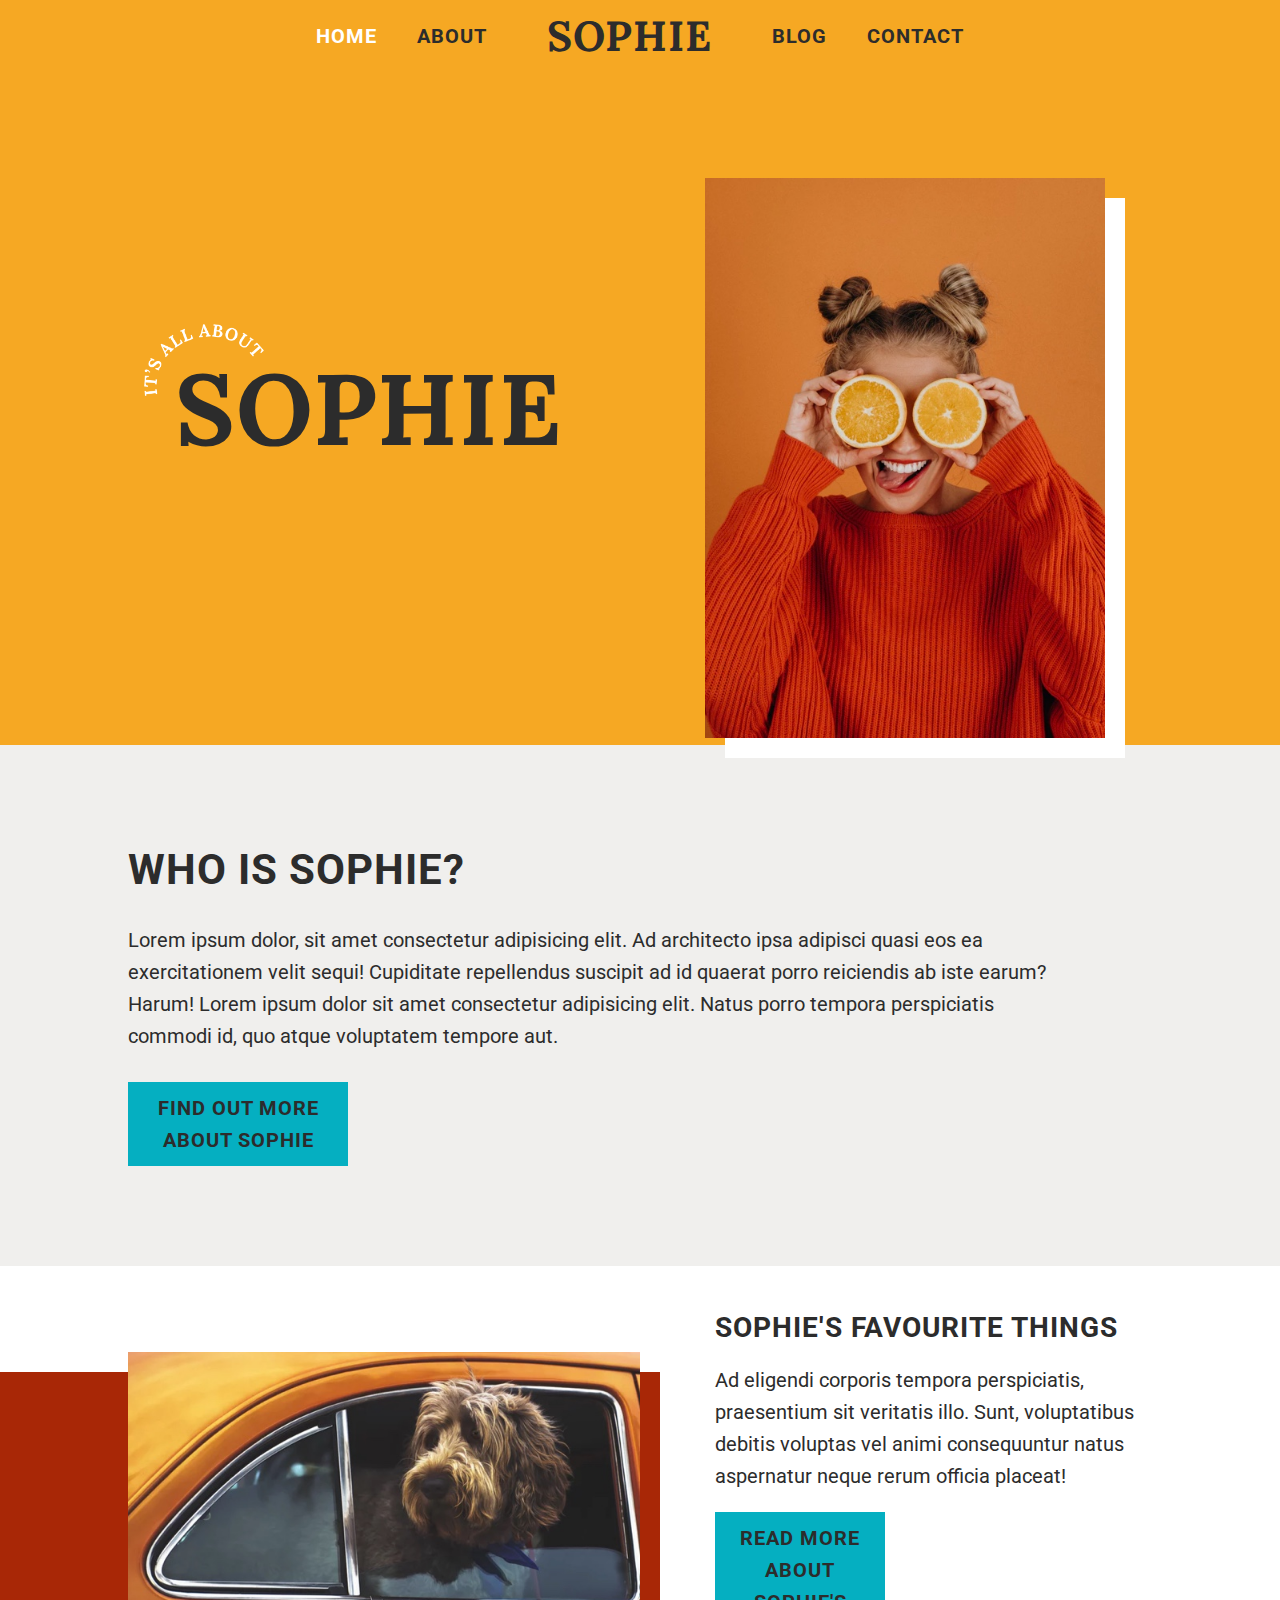
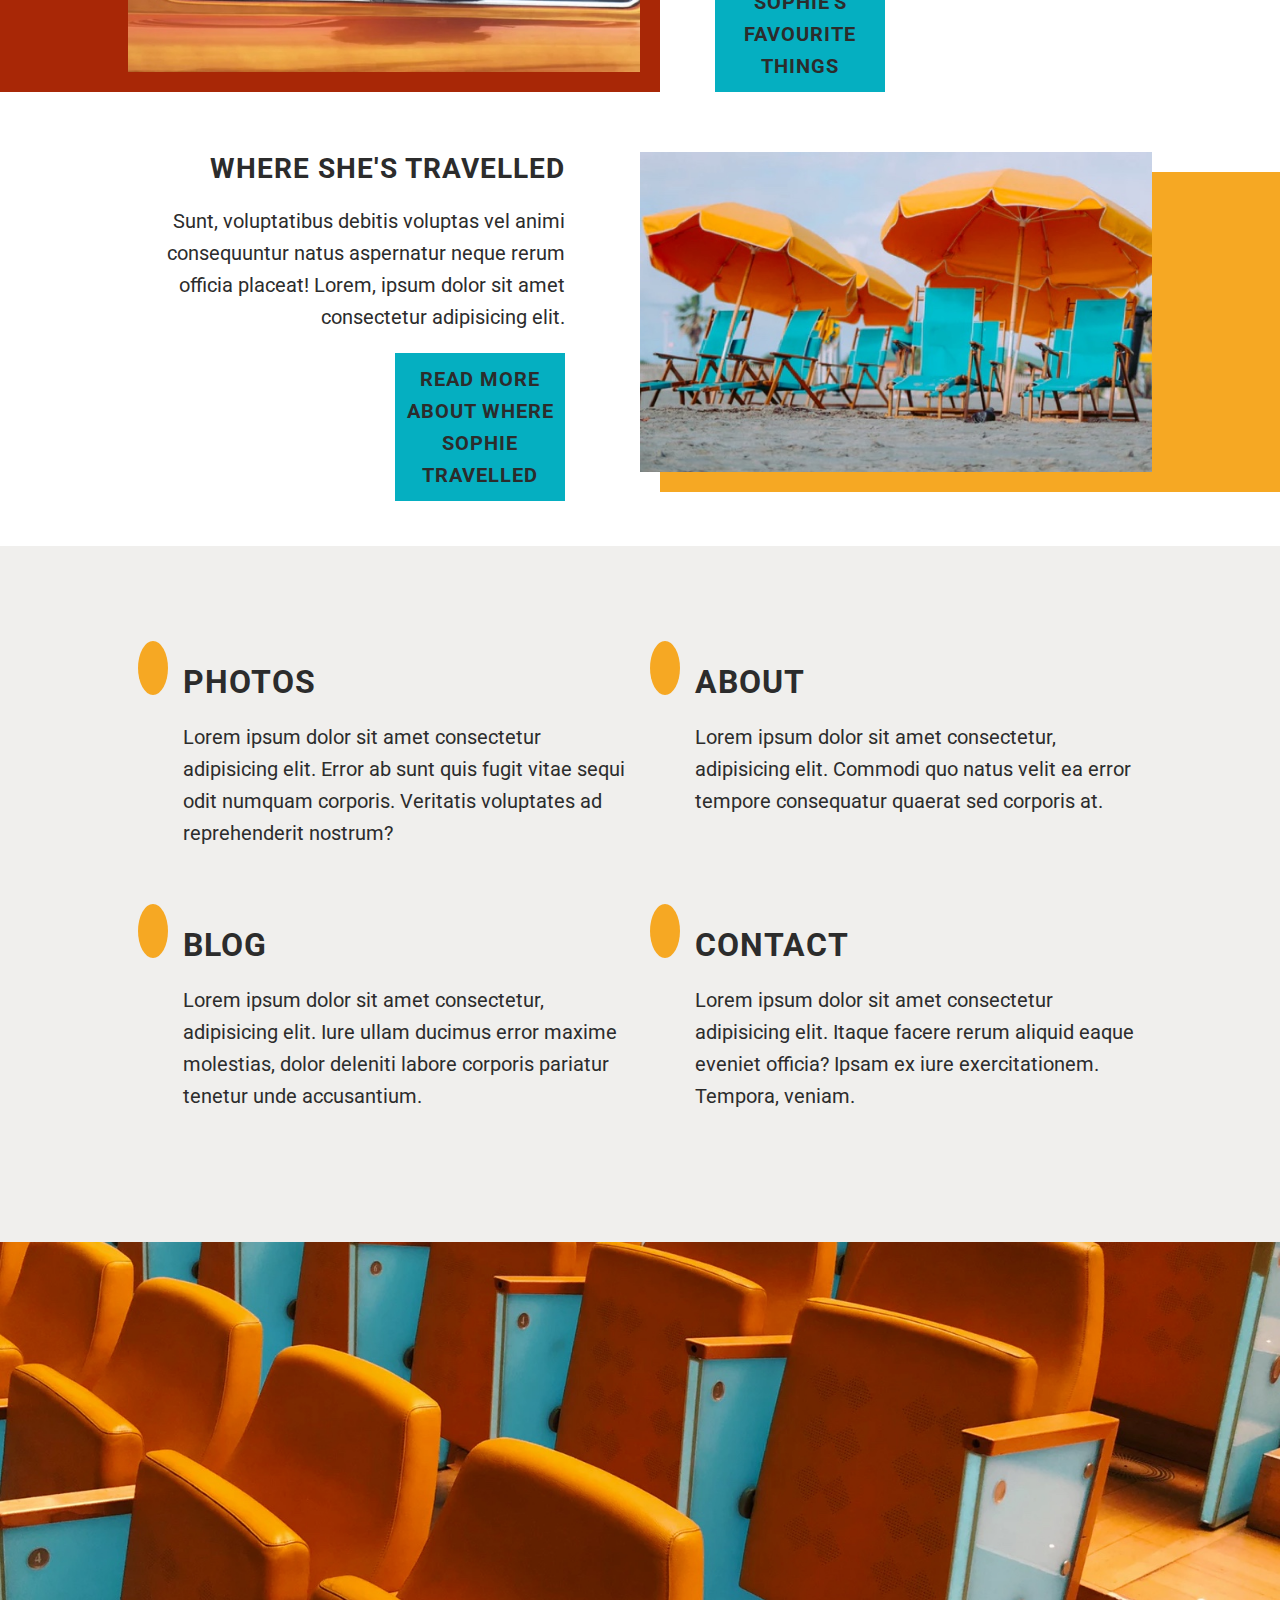
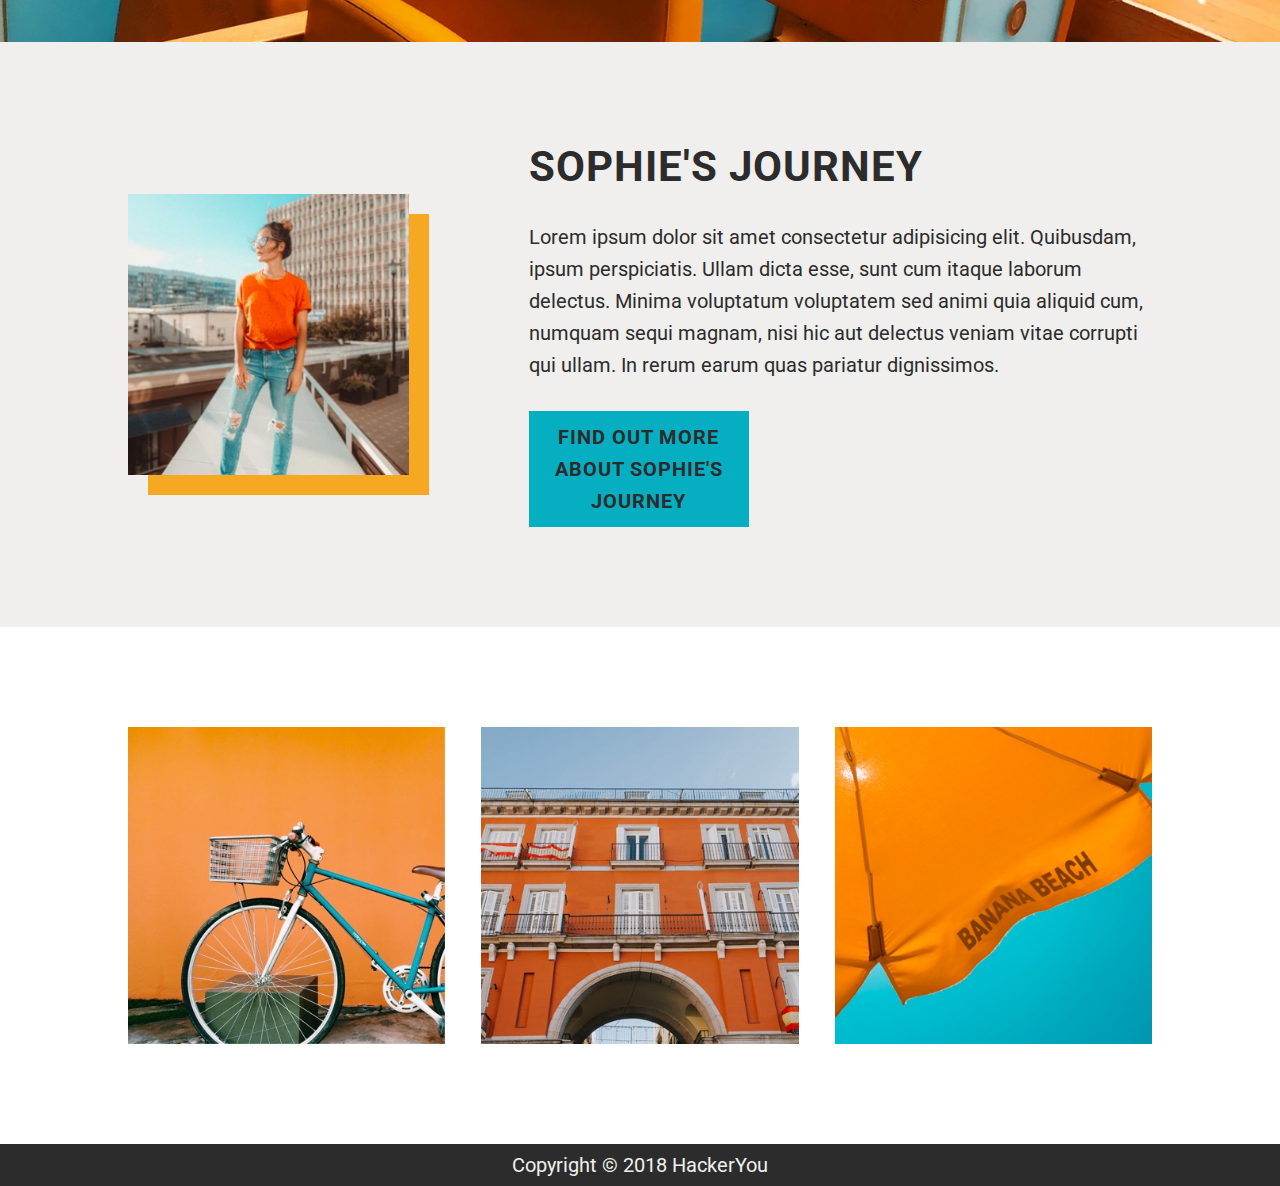
<file: index.html>
<!DOCTYPE html>
<html lang="en">
<head>
    <meta charset="UTF-8">
    <title>It's All About Sophie - Home</title>
    <meta name="viewport" content="width=device-width, initial-scale=1">
    <meta http-equiv="X-UA-Compatible" content="ie=edge">
    <meta name="keywords" content="Sophie, blog, travel, photography">
    <meta name="description" content="It's all about Sophie">
    <meta property="og:title" content="It's All About Sophie - Home">
    <meta property="og:type" content="website">
    <meta property="og:url" content="http://www.sophie.com">
    <meta property="og:image" content="http://www.sophie.com/miniature.jpg">
    <meta property="og:site_name" content="It's All About Sophie">
    <meta property="og:description" content="It's All About Sophie - Home">
    <meta name="twitter:card" content="summary">
    <meta name="twitter:url" content="http://www.sophie.com">
    <meta name="twitter:title" content="It's All About Sophie">
    <meta name="twitter:description" content="It's All About Sophie - Home">
    <link rel="stylesheet" href="https://use.fontawesome.com/releases/v5.5.0/css/all.css" integrity="sha384-B4dIYHKNBt8Bc12p+WXckhzcICo0wtJAoU8YZTY5qE0Id1GSseTk6S+L3BlXeVIU"
        crossorigin="anonymous">
    <link type="image/png" href="assets/favicon.png" rel="icon">
    <link rel="apple-touch-icon" href="assets/appleIcon.png">
    <link href="https://fonts.googleapis.com/css?family=Lora:700|Roboto:400,700" rel="stylesheet">
    <link rel="stylesheet" href="https://cdnjs.cloudflare.com/ajax/libs/animate.css/3.7.0/animate.min.css">
    <link rel="stylesheet" href="styles/style.css">
</head>
<body>

<!-- SKIP CONTENT START -->
<a href="#mainContent" class="skipLink">Skip to main content</a>
<!-- SKIP CONTENT END -->

<!-- STICKY NAV MENU START -->
<nav class="nav">
    <ul class="nav__main-menu">
        <li class="nav__items">
            <a href="#home" class="nav__links nav__links--color">Home</a>
        </li>

        <li class="nav__items">
            <a href="#about" class="nav__links">About</a>
        </li>

        <li class="nav__items">
            <p class="nav__title" aria-hidden="true">Sophie</p>
        </li>

        <li class="nav__items">
            <a href="blog.html" class="nav__links">Blog</a>
        </li>

        <li class="nav__items">
            <a href="contact.html" class="nav__links">Contact</a>
        </li>
    </ul>
</nav>
<!-- STICKY NAV MENU END -->

<!-- HEADER START -->
<header class="header" id="home">
    <div class="header__wrapper wrapper">
        <div class="header__title">
            <img class="header__text-image animated tada" src="assets/circle-text.png" alt="surrounding the word 'Sophie' there's a text saying 'it's all about'', forming the phrase 'it's all about Sophie'">

            <h1 class="header__heading">Sophie</h1>
        </div>        

        <div class="header__image-container">
            <img class="header__image" src="assets/home-image-1.jpg" alt="Sophie covering her eyes with orange halves" >
        </div> 
    </div>
</header>
<!-- HEADER END -->

<!-- MAIN START -->
<main id="mainContent">
    <!-- ABOUT START -->
    <section class="about" id="about">
            <!-- ABOUT MAIN CONTENT START -->
            <div class="about__main">
                <div class="main wrapper">
                    <h2 class="main__heading">Who is Sophie?</h2>

                    <p class="main__text">Lorem ipsum dolor, sit amet consectetur adipisicing elit. Ad architecto ipsa adipisci quasi eos ea exercitationem velit sequi! Cupiditate repellendus suscipit ad id quaerat porro reiciendis ab iste earum? Harum! Lorem ipsum dolor sit amet consectetur adipisicing elit. Natus porro tempora perspiciatis commodi id, quo atque voluptatem tempore aut.</p>

                    <a href="#" class="button">Find out more <span class="sr-only">about Sophie</span></a>
                </div>
            </div>
            <!-- ABOUT MAIN CONTENT END -->

            <!-- ABOUT SUB CONTENT START -->
            <div class="about__sub">
                <div class="sub wrapper">
                    <div class="sub__image-container">
                        <img class="sub__image" src="assets/home-image-2.jpg" alt="Sophie's dog sticking his head out of a car window">
                    </div>

                    <div class="sub__info">
                        <h3 class="sub__heading">Sophie's favourite things</h3>

                        <p class="sub__text">Ad eligendi corporis tempora perspiciatis, praesentium sit veritatis illo. Sunt, voluptatibus debitis voluptas vel animi consequuntur natus aspernatur neque rerum officia placeat!</p>

                        <a href="#" class="button button--narrow">Read more <span class="sr-only">about Sophie's favourite things</span></a>
                    </div>
                </div>
            </div>            

            <div class="about__sub">
                <div class="sub sub--flex-reverse wrapper">
                    <div class="sub__image-container sub__image-container--flex-reverse">
                        <img class="sub__image sub__image--flex-reverse" src="assets/home-image-3.jpg" alt="Beach chairs and beach umbrellas">
                    </div>
            
                    <div class="sub__info sub__info--flex-reverse">
                        <h3 class="sub__heading sub__heading--flex-reverse">Where she's travelled</h3>
            
                        <p class="sub__text sub__text--flex-reverse">Sunt, voluptatibus debitis voluptas vel animi
                            consequuntur natus aspernatur neque rerum officia placeat! Lorem, ipsum dolor sit amet consectetur adipisicing elit.</p>
            
                        <a href="#" class="button button--narrow button---flex-reverse">Read more <span class="sr-only">about where Sophie travelled</span></a>
                    </div>
                </div>
            </div>
            <!-- ABOUT SUB CONTENT END -->
        </div>        
    </section>
    <!-- ABOUT END -->

    <!-- LINKS START -->
    <section class="links">
        <!-- LINKS ITEMS START -->
        <div class="links__container wrapper">
            <a href="#gallery" class="links__items">
                <div class="links__icon-container">
                    <i class="links__icon fas fa-image" aria-hidden="true"></i>
                </div>
                
                <div class="links__content">
                    <h3 class="links__heading">Photos</h3>

                    <p class="links__text">Lorem ipsum dolor sit amet consectetur adipisicing elit. Error ab sunt quis fugit vitae sequi odit numquam corporis. Veritatis voluptates ad reprehenderit nostrum?</p>
                </div>    
            </a>

            <a href="#about" class="links__items">
                <div class="links__icon-container">
                    <i class="links__icon fas fa-user" aria-hidden="true"></i>
                </div>
                
                <div class="links__content">
                    <h3 class="links__heading">About</h3>

                    <p class="links__text">Lorem ipsum dolor sit amet consectetur, adipisicing elit. Commodi quo natus velit ea error tempore consequatur quaerat sed corporis at.</p>
                </div>    
            </a>

            <a href="blog.html" class="links__items links__items--margin">
                <div class="links__icon-container">
                    <i class="links__icon fas fa-desktop" aria-hidden="true"></i>
                </div>
                
                <div class="links__content">
                    <h3 class="links__heading">Blog</h3>

                    <p class="links__text">Lorem ipsum dolor sit amet consectetur, adipisicing elit. Iure ullam ducimus error maxime molestias, dolor deleniti labore corporis pariatur tenetur unde accusantium.</p>
                </div>    
            </a>

            <a href="contact.html" class="links__items links__items--margin">
                <div class="links__icon-container">
                    <i class="links__icon fas fa-phone" aria-hidden="true"></i>
                </div>
                
                <div class="links__content">
                    <h3 class="links__heading">Contact</h3>

                    <p class="links__text">Lorem ipsum dolor sit amet consectetur adipisicing elit. Itaque facere rerum aliquid eaque eveniet officia? Ipsam ex iure exercitationem. Tempora, veniam.</p>
                </div>    
            </a>
        </div>
        <!-- LINKS ITEMS END -->

        <!-- LINKS IMAGE START -->
        <div class="links__image-container">
            <img class="links__image" src="assets/home-image-4.jpg" alt="side view of two rows of stadium seats">
        </div>
        <!-- LINKS IMAGE END -->
    </section>
    <!-- LINKS END -->

    <!-- JOURNEY START -->
    <section class="journey">
        <div class="journey__container">
            <!-- JOURNEY MAIN CONTENT START -->
            <div class="journey__main wrapper">
                <div class="journey__image-container">
                    <img class="journey__image" src="assets/home-image-5.jpg" alt="Sophie wearing sunglasses with her hair up, on top of a building">
                </div>

                <div class="main main--narrow">
                    <h2 class="main__heading main__heading--narrow">Sophie's journey</h2>

                    <p class="main__text main__text--narrow">Lorem ipsum dolor sit amet consectetur adipisicing elit. Quibusdam, ipsum perspiciatis. Ullam dicta esse, sunt cum itaque laborum delectus. Minima voluptatum voluptatem sed animi quia aliquid cum, numquam sequi magnam, nisi hic aut delectus veniam vitae corrupti qui ullam. In rerum earum quas pariatur dignissimos.</p>

                    <a href="#" class="button">Find out more <span class="sr-only">about Sophie's journey</span></a>
                </div>
            </div>
            <!-- JOURNEY MAIN CONTENT END -->            
        </div>

        <!-- GALLERY START -->
        <ul class="journey__gallery wrapper" id="gallery">
            <li class="journey__gallery-items">
                <img class="journey__gallery-images" src="assets/home-image-6.jpg" alt="The front of a bicycle agains a walls">
            </li>
        
            <li class="journey__gallery-items">
                <img class="journey__gallery-images" src="assets/home-image-7.jpg" alt="brickstone building from the downside up">
            </li>
        
            <li class="journey__gallery-items">
                <img class="journey__gallery-images" src="assets/home-image-8.jpg" alt="edge of a beach umbrella against a clear sky">
            </li>
        </ul>
        <!-- GALLERY END -->
    </section>
    <!-- JOURNEY END -->
</main>
<!-- MAIN END -->

<!-- FOOTER START -->
<footer class="copyright">
    <p class="copyright__text">Copyright &copy; 2018 HackerYou</p>   
</footer>
<!-- FOOTER END -->

</body>
</html>
</file>
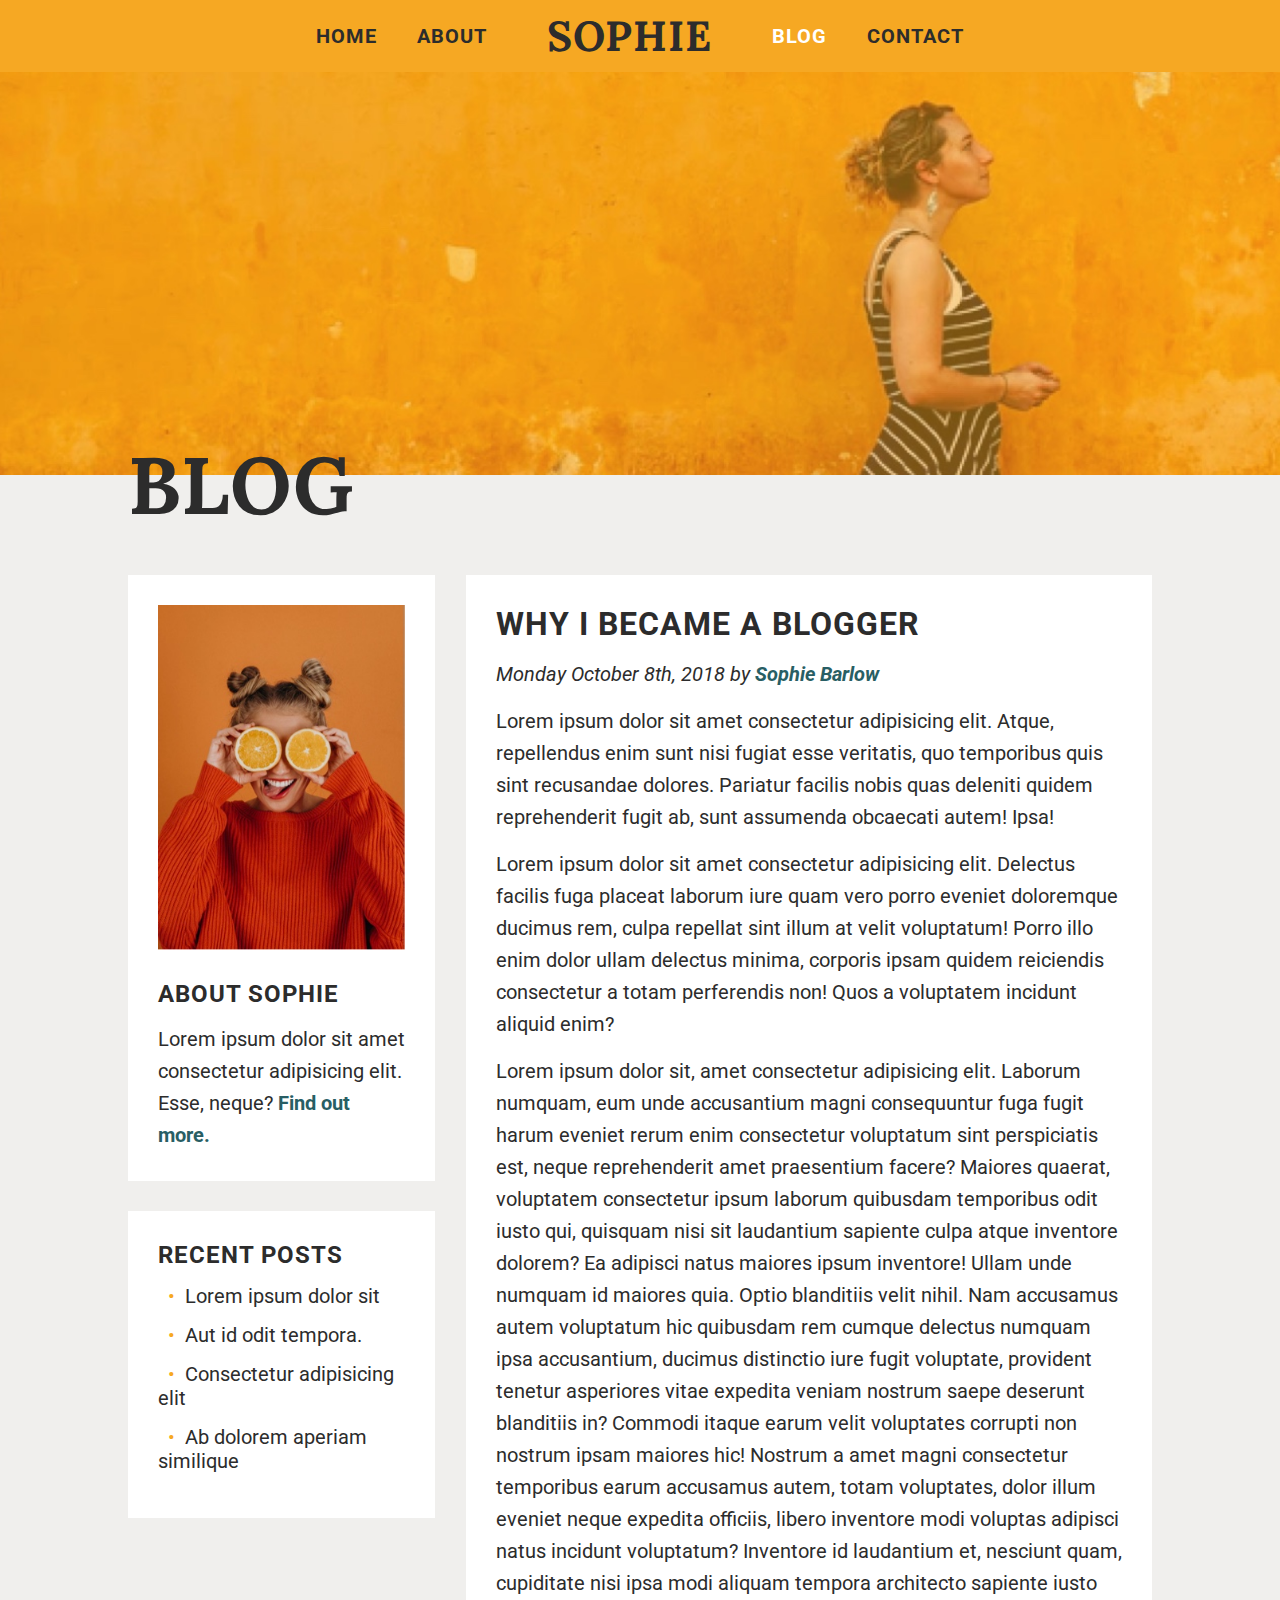
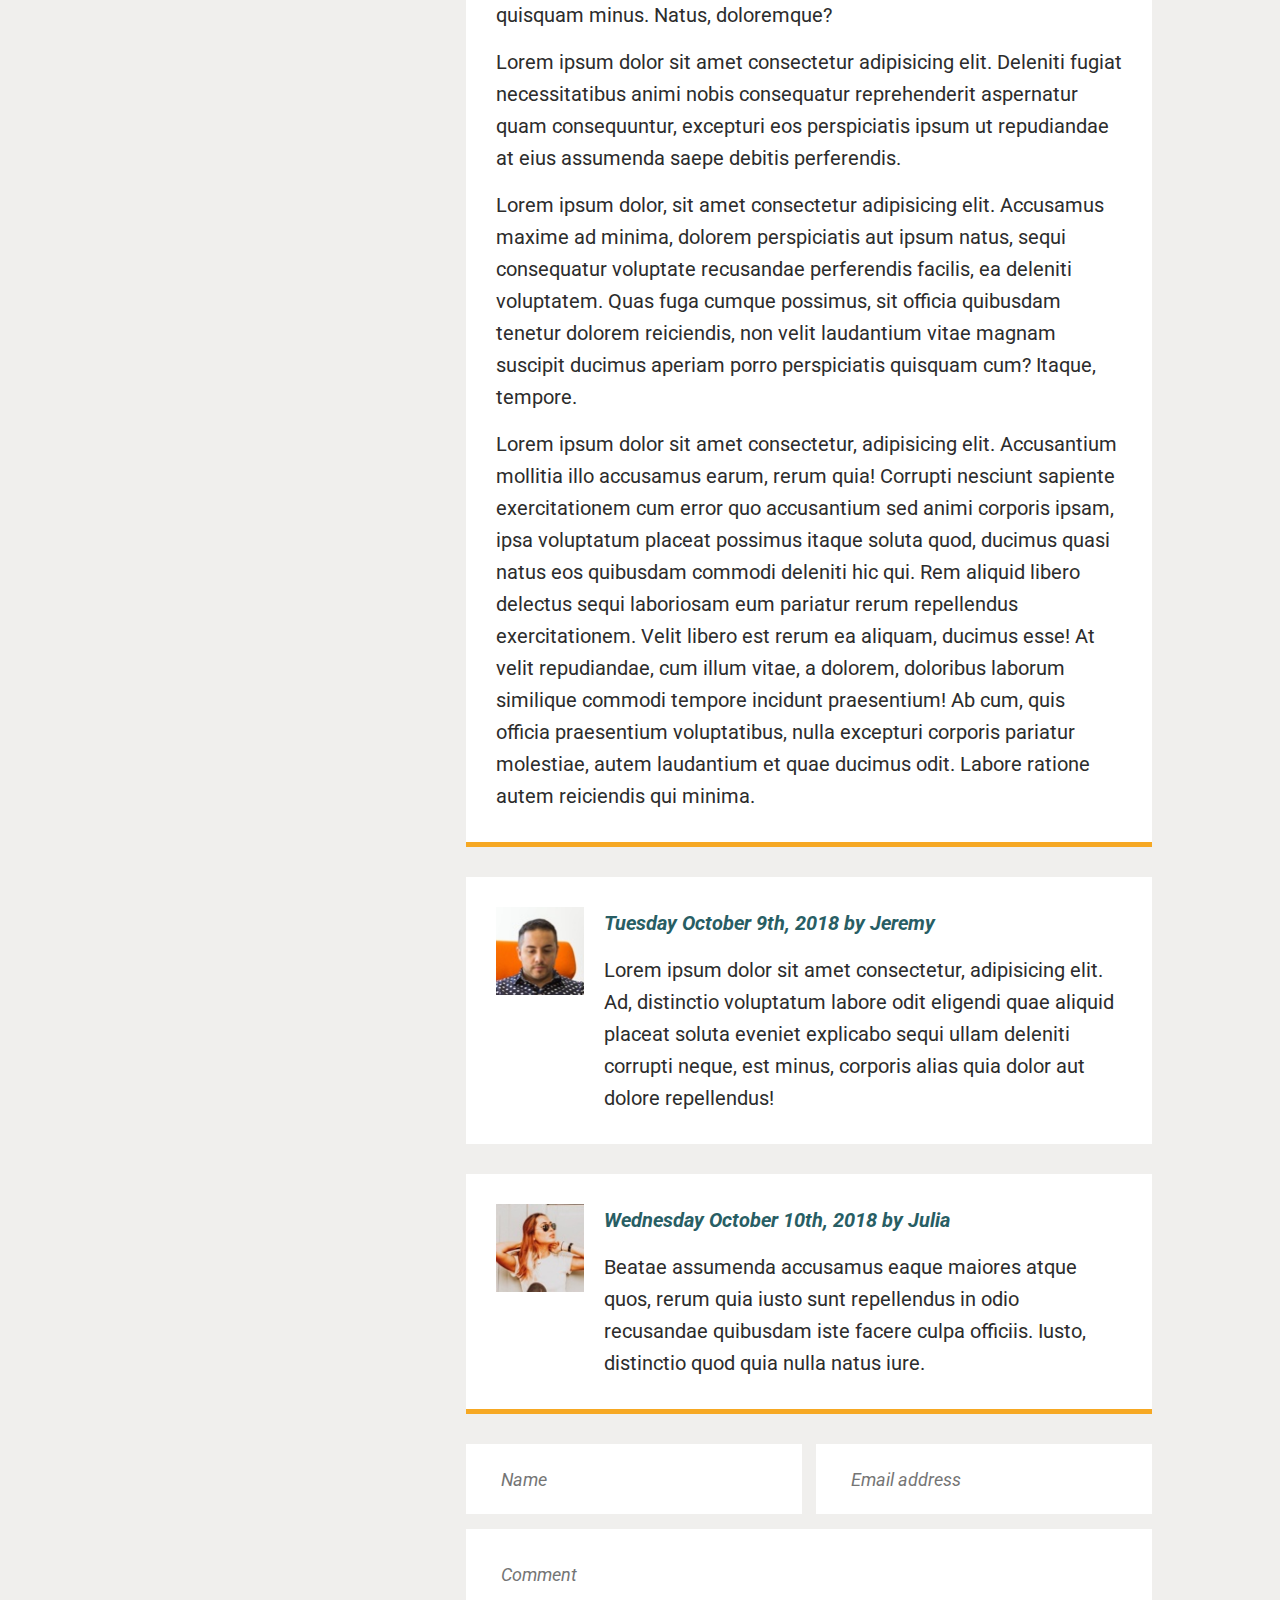
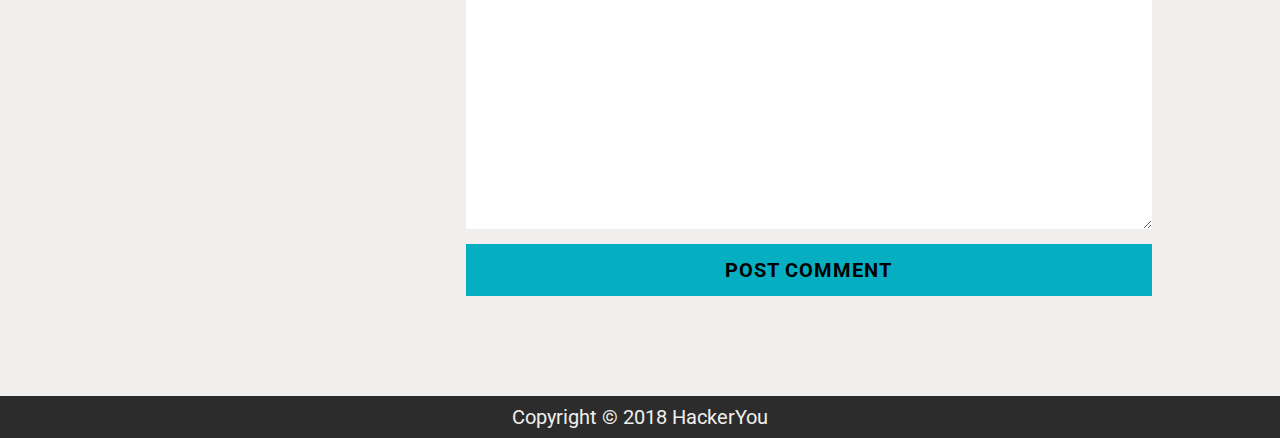
<file: blog.html>
<!DOCTYPE html>
<html lang="en">
<head>
    <meta charset="UTF-8">
    <title>It's All About Sophie - Blog</title>
    <meta name="viewport" content="width=device-width, initial-scale=1">
    <meta http-equiv="X-UA-Compatible" content="ie=edge">
    <meta name="keywords" content="Sophie, blog, travel, photography">
    <meta name="description" content="It's all about Sophie">
    <meta property="og:title" content="It's All About Sophie - Blog">
    <meta property="og:type" content="website">
    <meta property="og:url" content="http://www.sophie.com">
    <meta property="og:image" content="http://www.sophie.com/miniature.jpg">
    <meta property="og:site_name" content="It's All About Sophie">
    <meta property="og:description" content="It's All About Sophie - Blog">
    <meta name="twitter:card" content="summary">
    <meta name="twitter:url" content="http://www.sophie.com">
    <meta name="twitter:title" content="It's All About Sophie">
    <meta name="twitter:description" content="It's All About Sophie - Blog">
    <link rel="stylesheet" href="https://use.fontawesome.com/releases/v5.5.0/css/all.css" integrity="sha384-B4dIYHKNBt8Bc12p+WXckhzcICo0wtJAoU8YZTY5qE0Id1GSseTk6S+L3BlXeVIU"
        crossorigin="anonymous">
    <link type="image/png" href="assets/favicon.png" rel="icon">
    <link rel="apple-touch-icon" href="assets/appleIcon.png">
    <link href="https://fonts.googleapis.com/css?family=Lora:700|Roboto:400,700" rel="stylesheet">
    <link rel="stylesheet" href="https://cdnjs.cloudflare.com/ajax/libs/animate.css/3.7.0/animate.min.css">
    <link rel="stylesheet" href="styles/style.css">
</head>
<body>

<!-- SKIP CONTENT START -->
<a href="#mainContent" class="skipLink">Skip to main content</a>
<!-- SKIP CONTENT END -->

<!-- STICKY NAV MENU START -->
<nav class="nav">
    <ul class="nav__main-menu">
        <li class="nav__items">
            <a href="index.html#home" class="nav__links">Home</a>
        </li>

        <li class="nav__items">
            <a href="index.html#about" class="nav__links">About</a>
        </li>

        <li class="nav__items">
            <p class="nav__title" aria-hidden="true">Sophie</p>
        </li>

        <li class="nav__items">
            <a href="#blog" class="nav__links nav__links--color">Blog</a>
        </li>

        <li class="nav__items">
            <a href="contact.html" class="nav__links">Contact</a>
        </li>
    </ul>
</nav>
<!-- STICKY NAV MENU END -->

<!-- HEADER STARTS -->
<header class="header header--small" id="blog">
    <div class="header__wrapper header__wrapper--small wrapper">
        <h1 class="header__heading header__heading--small">Blog</h1>
    </div>
</header>
<!-- HEADER ENDS -->

<!-- MAIN STARTS -->
<main id="mainContent" class="page">
    <div class="page__wrapper wrapper">         
        <!-- BLOG ASIDE START -->
        <aside class="page__container aside">
            <!-- ABOUT START -->
            <div class="aside__container aside__container--display">
                <div class="aside__image-container">
                    <img src="assets/blog-image-2.jpg" alt="Sophie covering her eyes with orange halves" class="aside__image">
                </div>

                <h4 class="aside__heading">About Sophie</h4>

                <p class="aside__text">Lorem ipsum dolor sit amet consectetur adipisicing elit. Esse, neque? <a href="index.html/#about" class="aside__link aside__link--blue">Find out more.</a></p>
            </div>
            <!-- ABOUT END -->

            <!-- RECENT POSTS START -->
            <div class="aside__container">
                <h4 class="aside__heading">Recent Posts</h4>

                <ul class="aside__posts">
                    <li class="aside__items">
                        <a href="#" class="aside__link aside__link--before">Lorem ipsum dolor sit</a>
                    </li>

                    <li class="aside__items">
                        <a href="#" class="aside__link aside__link--before">Aut id odit tempora.</a>
                    </li>

                    <li class="aside__items">
                        <a href="#" class="aside__link aside__link--before">Consectetur adipisicing elit</a>
                    </li>

                    <li class="aside__items">
                        <a href="#" class="aside__link aside__link--before">Ab dolorem aperiam similique</a>
                    </li>
                </ul>
            </div>
            <!-- RECENT POSTS END -->
        </aside>
        <!-- BLOG ASIDE END -->

        <!-- BLOG START -->
        <article class="page__container page__container--wider blog">
            <!-- BLOG POST START -->
            <div class="blog__post">
                <h2 class="blog__heading">Why I became a blogger</h2>

                <p class="blog__date">Monday October 8th, 2018 by <a href="index.html/#about" class="blog__link">Sophie Barlow</a></p>

                <p class="blog__text">Lorem ipsum dolor sit amet consectetur adipisicing elit. Atque, repellendus enim sunt nisi fugiat esse veritatis, quo temporibus quis sint recusandae dolores. Pariatur facilis nobis quas deleniti quidem reprehenderit fugit ab, sunt assumenda obcaecati autem! Ipsa!</p>

                <p class="blog__text">Lorem ipsum dolor sit amet consectetur adipisicing elit. Delectus facilis fuga placeat laborum iure quam vero porro eveniet doloremque ducimus rem, culpa repellat sint illum at velit voluptatum! Porro illo enim dolor ullam delectus minima, corporis ipsam quidem reiciendis consectetur a totam perferendis non! Quos a voluptatem incidunt aliquid enim?</p>

                <p class="blog__text">Lorem ipsum dolor sit, amet consectetur adipisicing elit. Laborum numquam, eum unde accusantium magni consequuntur fuga fugit harum eveniet rerum enim consectetur voluptatum sint perspiciatis est, neque reprehenderit amet praesentium facere? Maiores quaerat, voluptatem consectetur ipsum laborum quibusdam temporibus odit iusto qui, quisquam nisi sit laudantium sapiente culpa atque inventore dolorem? Ea adipisci natus maiores ipsum inventore! Ullam unde numquam id maiores quia. Optio blanditiis velit nihil. Nam accusamus autem voluptatum hic quibusdam rem cumque delectus numquam ipsa accusantium, ducimus distinctio iure fugit voluptate, provident tenetur asperiores vitae expedita veniam nostrum saepe deserunt blanditiis in? Commodi itaque earum velit voluptates corrupti non nostrum ipsam maiores hic! Nostrum a amet magni consectetur temporibus earum accusamus autem, totam voluptates, dolor illum eveniet neque expedita officiis, libero inventore modi voluptas adipisci natus incidunt voluptatum? Inventore id laudantium et, nesciunt quam, cupiditate nisi ipsa modi aliquam tempora architecto sapiente iusto quisquam minus. Natus, doloremque?</p>

                <p class="blog__text">Lorem ipsum dolor sit amet consectetur adipisicing elit. Deleniti fugiat necessitatibus animi nobis consequatur reprehenderit aspernatur quam consequuntur, excepturi eos perspiciatis ipsum ut repudiandae at eius assumenda saepe debitis perferendis.</p>

                <p class="blog__text">Lorem ipsum dolor, sit amet consectetur adipisicing elit. Accusamus maxime ad minima, dolorem perspiciatis aut ipsum natus, sequi consequatur voluptate recusandae perferendis facilis, ea deleniti voluptatem. Quas fuga cumque possimus, sit officia quibusdam tenetur dolorem reiciendis, non velit laudantium vitae magnam suscipit ducimus aperiam porro perspiciatis quisquam cum? Itaque, tempore.</p>

                <p class="blog__text">Lorem ipsum dolor sit amet consectetur, adipisicing elit. Accusantium mollitia illo accusamus earum, rerum quia! Corrupti nesciunt sapiente exercitationem cum error quo accusantium sed animi corporis ipsam, ipsa voluptatum placeat possimus itaque soluta quod, ducimus quasi natus eos quibusdam commodi deleniti hic qui. Rem aliquid libero delectus sequi laboriosam eum pariatur rerum repellendus exercitationem. Velit libero est rerum ea aliquam, ducimus esse! At velit repudiandae, cum illum vitae, a dolorem, doloribus laborum similique commodi tempore incidunt praesentium! Ab cum, quis officia praesentium voluptatibus, nulla excepturi corporis pariatur molestiae, autem laudantium et quae ducimus odit. Labore ratione autem reiciendis qui minima.</p>
            </div>
            <!-- BLOG POST END -->

            <!-- COMMENTS START -->
            <div class="blog__comments">
                <div class="blog__image-container">
                    <img src="assets/blog-image-3.jpg"" alt="Jeremy's headshot" class="blog__image">
                </div>

                <div class="blog__content">
                    <p class="blog__date blog__date--color">Tuesday October 9th, 2018 by Jeremy</p>
                    <p class="blog__text">Lorem ipsum dolor sit amet consectetur, adipisicing elit. Ad, distinctio voluptatum labore odit eligendi quae aliquid placeat soluta eveniet explicabo sequi ullam deleniti corrupti neque, est minus, corporis alias quia dolor aut dolore repellendus!</p>
                </div>
            </div>

            <div class="blog__comments blog__comments--border">
                <div class="blog__image-container">
                    <img src="assets/blog-image-4.jpg" alt="Julia's headshot" class="blog__image">
                </div>

                <div class="blog__content">
                    <p class="blog__date blog__date--color">Wednesday October 10th, 2018 by Julia</p>
                    <p class="blog__text">Beatae assumenda accusamus eaque maiores atque quos, rerum quia iusto sunt repellendus in odio recusandae quibusdam iste facere culpa officiis. Iusto, distinctio quod quia nulla natus iure.</p>
                </div>
            </div>
            <!-- COMMENTS END -->
            
            <!-- COMMENT FORM START -->
            <form action="http://www.focuspocus.io/magic/tuni.webdev@gmail.com" method="POST" name="contact-form" autocomplete="off" autocorrect="off" autocapitalize="off" class="form">
            
                <label for="name" class="visuallyhidden">Name</label>
                <input type="text" class="form__name" id="name" name="Name" placeholder="Name" required>
            
                <label for="email" class="visuallyhidden">Email address</label>
                <input type="email" class="form__email" id="email" name="Email" placeholder="Email address" required>
            
                <label for="comment" class="visuallyhidden">Comment</label>
                <textarea class="form__text" id="comment" name="Comment" placeholder="Comment" required cols="30" rows="10"></textarea>    
                
                <label for="submit" class="visuallyhidden">Post comment</label>
                <button class="button button--wide" id="submit">Post comment</button>
            
            </form>
            <!-- COMMENT FORM END -->  
        </article>
        <!-- BLOG END -->
    </div>
</main>
<!-- MAIN ENDS -->

<!-- FOOTER STARTS -->
<footer class="copyright">
    <p class="copyright__text">Copyright &copy; 2018 HackerYou</p>
</footer>
<!-- FOOTER ENDS -->

</body>
</html>
</file>
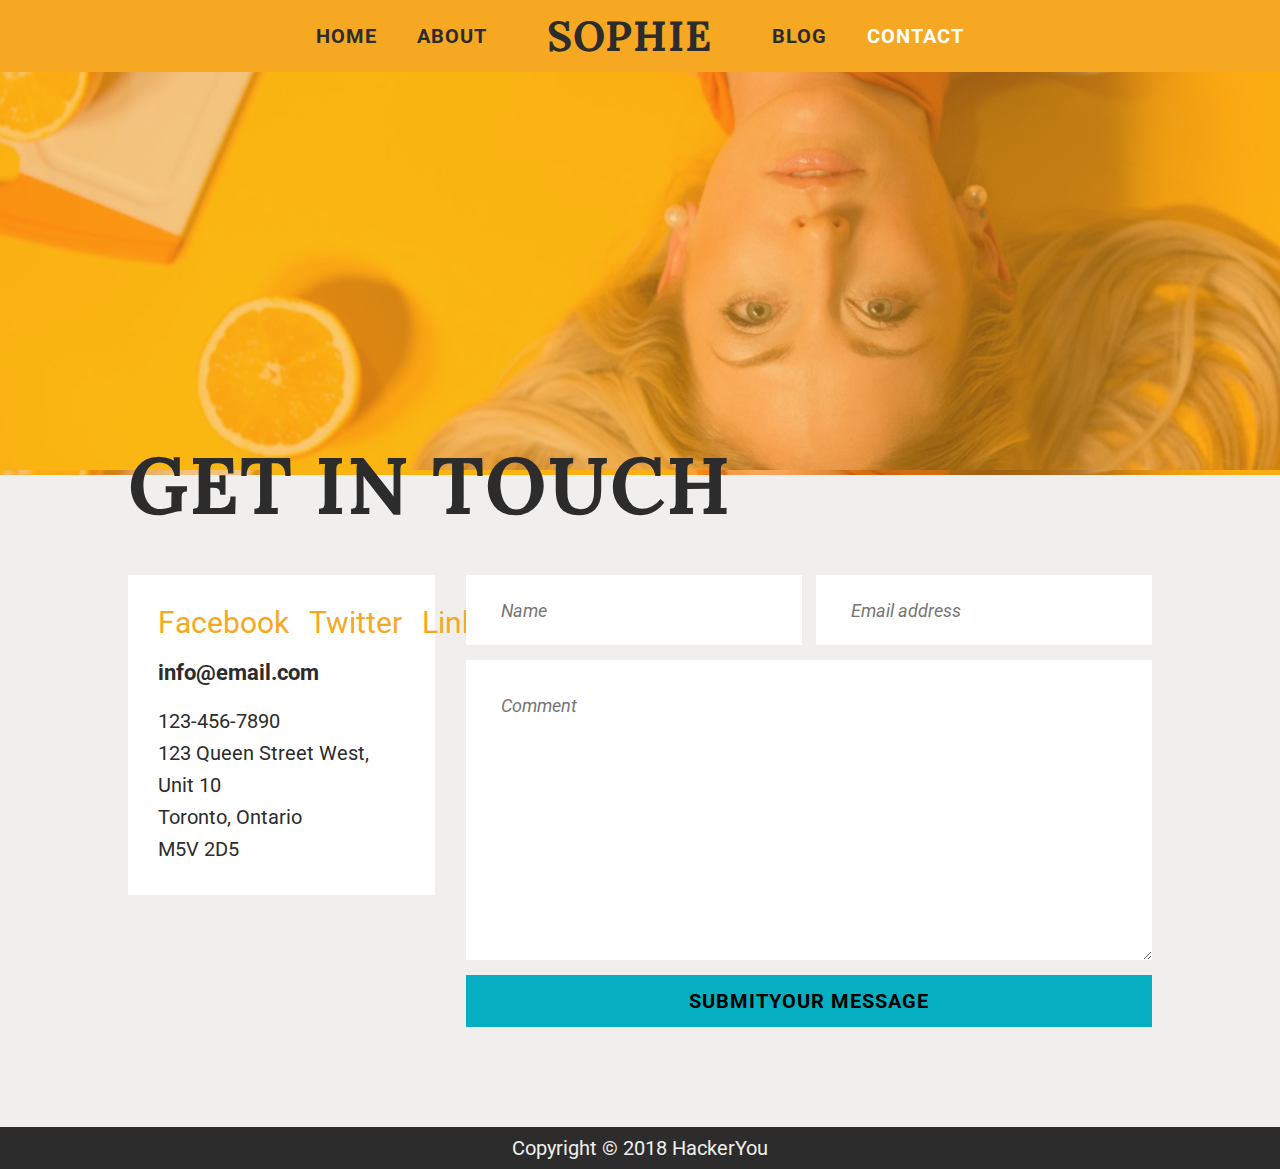
<file: contact.html>
<!DOCTYPE html>
<html lang="en">
<head>
    <meta charset="UTF-8">
    <title>It's All About Sophie - Contact</title>
    <meta name="viewport" content="width=device-width, initial-scale=1">
    <meta http-equiv="X-UA-Compatible" content="ie=edge">
    <meta name="keywords" content="Sophie, blog, travel, photography">
    <meta name="description" content="It's all about Sophie">
    <meta property="og:title" content="It's All About Sophie - Contact">
    <meta property="og:type" content="website">
    <meta property="og:url" content="http://www.sophie.com">
    <meta property="og:image" content="http://www.sophie.com/miniature.jpg">
    <meta property="og:site_name" content="It's All About Sophie">
    <meta property="og:description" content="It's All About Sophie - Contact">
    <meta name="twitter:card" content="summary">
    <meta name="twitter:url" content="http://www.sophie.com">
    <meta name="twitter:title" content="It's All About Sophie">
    <meta name="twitter:description" content="It's All About Sophie - Contact">
    <link rel="stylesheet" href="https://use.fontawesome.com/releases/v5.5.0/css/all.css" integrity="sha384-B4dIYHKNBt8Bc12p+WXckhzcICo0wtJAoU8YZTY5qE0Id1GSseTk6S+L3BlXeVIU"
        crossorigin="anonymous">
    <link type="image/png" href="assets/favicon.png" rel="icon">
    <link rel="apple-touch-icon" href="assets/appleIcon.png">
    <link href="https://fonts.googleapis.com/css?family=Lora:700|Roboto:400,700" rel="stylesheet">
    <link rel="stylesheet" href="https://cdnjs.cloudflare.com/ajax/libs/animate.css/3.7.0/animate.min.css">
    <link rel="stylesheet" href="styles/style.css">
</head>
<body>

<!-- SKIP CONTENT START -->
<a href="#mainContent" class="skipLink">Skip to main content</a>
<!-- SKIP CONTENT END -->

<!-- STICKY NAV MENU START -->
<nav class="nav">
    <ul class="nav__main-menu">
        <li class="nav__items">
            <a href="index.html#home" class="nav__links">Home</a>
        </li>

        <li class="nav__items">
            <a href="index.html#about" class="nav__links">About</a>
        </li>

        <li class="nav__items">
            <p class="nav__title" aria-hidden="true">Sophie</p>
        </li>

        <li class="nav__items">
            <a href="blog.html" class="nav__links">Blog</a>
        </li>

        <li class="nav__items">
            <a href="#contact" class="nav__links nav__links--color">Contact</a>
        </li>
    </ul>
</nav>
<!-- STICKY NAV MENU END -->

<!-- HEADER STARTS -->
<header class="header header--small" id="contact">
    <div class="header__wrapper header__wrapper--small header__wrapper--background wrapper">
        <h1 class="header__heading header__heading--small">Get in Touch</h1>
    </div>
</header>
<!-- HEADER ENDS -->

<!-- MAIN STARTS -->
<main id="mainContent" class="page">
    <div class="page__wrapper wrapper">
        <!-- CONTACT ASIDE STARTS -->
        <aside class="page__container aside">            
            <div class="aside__container">
                <!-- SOCIAL MEDIA START -->
                <div class="aside__social-media">
                    <a href="#" class="aside__link aside__link--yellow">
                        <span class="sr-only">Facebook</span>
                        <i class="fab fa-facebook-f aside__icons"></i>
                    </a>
            
                    <a href="#" class="aside__link aside__link--yellow">
                        <span class="sr-only">Twitter</span>
                        <i class="fab fa-twitter aside__icons"></i>
                    </a>
            
                    <a href="#" class="aside__link aside__link--yellow">
                        <span class="sr-only">LinkedIn</span>
                        <i class="fab fa-linkedin-in aside__icons"></i>
                    </a>
            
                    <a href="#" class="aside__link aside__link--yellow">
                        <span class="sr-only">Instagram</span>
                        <i class="fab fa-instagram aside__icons"></i>
                    </a>
                </div>            
                <!-- SOCIAL MEDIA END -->
        
                <!-- CONTACT INFO START -->
                <a href="mailto:info@email.com" class="aside__email">info@email.com</a>
            
                <a href="tel:123-456-7890" class="aside__phone">123-456-7890</a>
            
                <p class="aside__address">123 Queen Street West, Unit 10</p>
                <p class="aside__address">Toronto, Ontario</p>
                <p class="aside__address">M5V 2D5</p>
                <!-- CONTACT INFO END -->
            </div>
        </aside>
        <!-- CONTACT ASIDE ENDS -->

        <!-- CONTACT FORM START -->
        <div class="page__container page__container--wider">        
            <form action="http://www.focuspocus.io/magic/tuni.webdev@gmail.com" method="POST" name="contact-form" autocomplete="off"
            autocorrect="off" autocapitalize="off" class="form">

                <label for="name" class="visuallyhidden">Name</label>
                <input type="text" class="form__name" id="name" name="Name" placeholder="Name" required>
            
                <label for="email" class="visuallyhidden">Email address</label>
                <input type="email" class="form__email" id="email" name="Email" placeholder="Email address" required>
            
                <label for="comment" class="visuallyhidden">Comment</label>
                <textarea class="form__text" id="comment" name="Comment" placeholder="Comment" required cols="30" rows="10"></textarea>

                <label for="submit" class="visuallyhidden">Submit</label>
                <button class="button button--wide" id="submit">Submit<span class="sr-only">your message</span></button>

            </form>
            <!-- CONTACT FORM END -->
        </div>
    </div>
</main>
<!-- MAIN ENDS -->

<!-- FOOTER STARTS -->
<footer class="copyright">
    <p class="copyright__text">Copyright &copy; 2018 HackerYou</p>
</footer>
<!-- FOOTER ENDS -->

</body>
</html>
</file>
<file: styles/style.css>
@charset "UTF-8";
article, aside, details, figcaption, figure, footer, header, hgroup, nav, section, summary {
  display: block; }

audio, canvas, video {
  display: inline-block; }

audio:not([controls]) {
  display: none;
  height: 0; }

[hidden] {
  display: none; }

html {
  font-family: sans-serif;
  -webkit-text-size-adjust: 100%;
  -ms-text-size-adjust: 100%; }

a:focus {
  outline: thin dotted; }

a:active, a:hover {
  outline: 0; }

h1 {
  font-size: 2em; }

abbr[title] {
  border-bottom: 1px dotted; }

b, strong {
  font-weight: 700; }

dfn {
  font-style: italic; }

mark {
  background: #ff0;
  color: #000; }

code, kbd, pre, samp {
  font-family: monospace, serif;
  font-size: 1em; }

pre {
  white-space: pre-wrap;
  word-wrap: break-word; }

q {
  quotes: \201C \201D \2018 \2019; }

small {
  font-size: 80%; }

sub, sup {
  font-size: 75%;
  line-height: 0;
  position: relative;
  vertical-align: baseline; }

sup {
  top: -.5em; }

sub {
  bottom: -.25em; }

img {
  border: 0; }

svg:not(:root) {
  overflow: hidden; }

fieldset {
  border: 1px solid silver;
  margin: 0 2px;
  padding: .35em .625em .75em; }

button, input, select, textarea {
  font-family: inherit;
  font-size: 100%;
  margin: 0; }

button, input {
  line-height: normal; }

button, html input[type=button], input[type=reset], input[type=submit] {
  -webkit-appearance: button;
  cursor: pointer; }

button[disabled], input[disabled] {
  cursor: default; }

input[type=checkbox], input[type=radio] {
  -webkit-box-sizing: border-box;
  box-sizing: border-box;
  padding: 0; }

input[type=search] {
  -webkit-appearance: textfield;
  -moz-box-sizing: content-box;
  -webkit-box-sizing: content-box;
  box-sizing: content-box; }

input[type=search]::-webkit-search-cancel-button, input[type=search]::-webkit-search-decoration {
  -webkit-appearance: none; }

textarea {
  overflow: auto;
  vertical-align: top; }

table {
  border-collapse: collapse;
  border-spacing: 0; }

body, figure {
  margin: 0; }

legend, button::-moz-focus-inner, input::-moz-focus-inner {
  border: 0;
  padding: 0; }

.clearfix:after {
  visibility: hidden;
  display: block;
  font-size: 0;
  content: '';
  clear: both;
  height: 0; }

* {
  -moz-box-sizing: border-box;
  -webkit-box-sizing: border-box;
  box-sizing: border-box; }

.visuallyhidden:not(:focus):not(:active) {
  position: absolute;
  width: 1px;
  height: 1px;
  margin: -1px;
  border: 0;
  padding: 0;
  white-space: nowrap;
  -webkit-clip-path: inset(100%);
  clip-path: inset(100%);
  clip: rect(0 0 0 0);
  overflow: hidden; }

.skipLink {
  position: absolute;
  left: -1000px;
  top: 5px;
  z-index: 999;
  background: #f0efed;
  color: #2c2c2c;
  padding: 10px;
  border: 2px solid #2c2c2c; }

.skipLink:focus {
  left: 0; }

html {
  font-size: 62.5%; }

body {
  font-size: 2rem;
  font-family: "Roboto", sans-serif;
  color: #2c2c2c;
  font-weight: 400; }

p {
  line-height: 32px;
  margin: 0;
  padding: 0; }

a {
  color: #2c2c2c;
  text-decoration: none;
  padding: 0 10px;
  display: block; }

ul {
  list-style: none;
  margin: 0;
  padding: 0; }

li {
  margin: 0;
  padding: 0; }

img {
  max-width: 100%;
  display: block;
  margin: 0;
  padding: 0; }

.wrapper {
  width: 80%;
  margin: 0 auto; }

.nav {
  background: #f6a823;
  width: 100%;
  position: fixed;
  top: 0;
  z-index: 10; }
  .nav__main-menu {
    width: 80%;
    padding: 20px;
    margin: 0 auto;
    display: -webkit-box;
    display: -ms-flexbox;
    display: flex;
    -webkit-box-pack: center;
    -ms-flex-pack: center;
    justify-content: center;
    -webkit-box-align: center;
    -ms-flex-align: center;
    align-items: center; }
  .nav__links {
    font-weight: 700;
    text-align: center;
    line-height: 29px;
    letter-spacing: 1px;
    text-transform: uppercase;
    padding: 0 15px;
    margin: 0 5px;
    -webkit-transition: text-shadow 300ms, color 300ms, -webkit-transform 300ms;
    transition: text-shadow 300ms, color 300ms, -webkit-transform 300ms;
    -o-transition: transform 300ms, text-shadow 300ms, color 300ms;
    transition: transform 300ms, text-shadow 300ms, color 300ms;
    transition: transform 300ms, text-shadow 300ms, color 300ms, -webkit-transform 300ms; }
    .nav__links--color {
      color: #fff; }
    .nav__links:hover {
      -webkit-transform: scale(1.5);
      -ms-transform: scale(1.5);
      transform: scale(1.5);
      text-shadow: -4px -4px 0 #a82706, 4px 4px 0 #05afc1;
      color: #fff; }
  .nav__title {
    font-size: 4.2rem;
    font-weight: 700;
    letter-spacing: 1px;
    text-transform: uppercase;
    margin: 0;
    padding: 0;
    font-family: 'Lora', serif;
    padding: 0 40px; }

.header {
  background: #f6a823;
  height: 85vh; }
  .header--small {
    height: 50vh;
    background: none; }
  .header__wrapper {
    display: -webkit-box;
    display: -ms-flexbox;
    display: flex;
    -ms-flex-pack: distribute;
    justify-content: space-around;
    -webkit-box-align: center;
    -ms-flex-align: center;
    align-items: center;
    height: 100%;
    margin-top: 70px; }
    .header__wrapper--small {
      width: 100%;
      background: url(../assets/blog-image-1.jpg);
      background-size: cover;
      background-repeat: no-repeat;
      background-position: center;
      position: relative; }
    .header__wrapper--background {
      background: url(../assets/contact-image-1.jpg); }
  .header__title {
    position: relative; }
  .header__text-image {
    width: 200px;
    position: absolute;
    top: -20%;
    left: -10%; }
  .header__heading {
    font-size: 15rem;
    font-weight: 700;
    letter-spacing: 1px;
    text-transform: uppercase;
    margin: 0;
    padding: 0;
    font-family: 'Lora', serif;
    margin-right: 50px; }
    .header__heading--small {
      font-size: 8rem;
      font-weight: 700;
      letter-spacing: 1px;
      text-transform: uppercase;
      margin: 0;
      padding: 0;
      position: absolute;
      left: 10%;
      bottom: -12%; }
  .header__image-container {
    max-width: 450px;
    width: 450px;
    -webkit-box-shadow: 20px 20px 0 0 #fff;
    box-shadow: 20px 20px 0 0 #fff;
    position: relative;
    bottom: -50px; }

.button {
  font-weight: 700;
  letter-spacing: 1px;
  text-align: center;
  text-transform: uppercase;
  line-height: 32px;
  width: 220px;
  background: #05afc1;
  padding: 10px;
  -webkit-transition: color 500ms ease-in, background 500ms ease-in;
  -o-transition: color 500ms ease-in, background 500ms ease-in;
  transition: color 500ms ease-in, background 500ms ease-in; }
  .button--narrow {
    font-weight: 700;
    letter-spacing: 1px;
    text-align: center;
    text-transform: uppercase;
    line-height: 32px;
    width: 170px;
    background: #05afc1;
    padding: 10px;
    -webkit-transition: color 500ms ease-in, background 500ms ease-in;
    -o-transition: color 500ms ease-in, background 500ms ease-in;
    transition: color 500ms ease-in, background 500ms ease-in; }
  .button:hover {
    background: #a82706;
    color: #fff; }
  .button--wide {
    -moz-appearance: none;
    -webkit-appearance: none;
    appearance: none;
    border: none;
    -webkit-box-flex: 1;
    -ms-flex: 1 1 700px;
    flex: 1 1 700px; }

.about__main {
  background: #f0efed;
  padding: 100px 0 150px 0; }

.main__heading {
  font-size: 4.2rem;
  font-weight: 700;
  letter-spacing: 1px;
  text-transform: uppercase;
  margin: 0;
  padding: 0; }

.main__text {
  width: 90%;
  margin: 30px 0; }
  .main__text--narrow {
    width: 100%; }

.main--narrow {
  -webkit-box-flex: 6;
  -ms-flex: 6 1 300px;
  flex: 6 1 300px;
  margin-left: 120px; }

.sub {
  display: -webkit-box;
  display: -ms-flexbox;
  display: flex;
  -ms-flex-wrap: wrap;
  flex-wrap: wrap;
  -webkit-box-pack: justify;
  -ms-flex-pack: justify;
  justify-content: space-between;
  -webkit-box-align: end;
  -ms-flex-align: end;
  align-items: flex-end;
  position: relative;
  top: -30px; }
  .sub--flex-reverse {
    -webkit-box-orient: horizontal;
    -webkit-box-direction: reverse;
    -ms-flex-direction: row-reverse;
    flex-direction: row-reverse;
    -webkit-box-align: start;
    -ms-flex-align: start;
    align-items: flex-start;
    top: 30px; }
  .sub__image-container {
    -webkit-box-flex: 1;
    -ms-flex: 1 0 300px;
    flex: 1 0 300px;
    position: relative;
    bottom: 20px;
    -webkit-box-shadow: 20px 20px 0 #a82706, -300px 20px 0 #a82706;
    box-shadow: 20px 20px 0 #a82706, -300px 20px 0 #a82706; }
    .sub__image-container--flex-reverse {
      bottom: 0;
      -webkit-box-shadow: 20px 20px 0 #f6a823, 300px 20px 0 #f6a823;
      box-shadow: 20px 20px 0 #f6a823, 300px 20px 0 #f6a823; }
  .sub__info {
    -webkit-box-flex: 1;
    -ms-flex: 1 0 300px;
    flex: 1 0 300px;
    padding: 100px 0 0 100px;
    display: -webkit-box;
    display: -ms-flexbox;
    display: flex;
    -webkit-box-orient: vertical;
    -webkit-box-direction: normal;
    -ms-flex-direction: column;
    flex-direction: column;
    -webkit-box-align: start;
    -ms-flex-align: start;
    align-items: flex-start; }
    .sub__info--flex-reverse {
      padding: 0 100px 100px 0;
      -webkit-box-align: end;
      -ms-flex-align: end;
      align-items: flex-end; }
  .sub__heading {
    font-size: 3.2rem;
    font-weight: 700;
    letter-spacing: 1px;
    text-transform: uppercase;
    margin: 0;
    padding: 0; }
    .sub__heading--flex-reverse {
      text-align: right; }
  .sub__text {
    margin: 30px 0; }
    .sub__text--flex-reverse {
      text-align: right; }

.links {
  background: #f0efed; }
  .links__container {
    display: -webkit-box;
    display: -ms-flexbox;
    display: flex;
    -ms-flex-wrap: wrap;
    flex-wrap: wrap;
    padding: 150px 0 100px 0; }
  .links__items {
    -webkit-box-flex: 1;
    -ms-flex: 1 0 450px;
    flex: 1 0 450px;
    display: -webkit-box;
    display: -ms-flexbox;
    display: flex;
    -webkit-box-pack: center;
    -ms-flex-pack: center;
    justify-content: center;
    -webkit-box-align: start;
    -ms-flex-align: start;
    align-items: flex-start;
    margin-bottom: 30px;
    padding: 10px;
    -webkit-transition: background 500ms, -webkit-transform 500ms, -webkit-box-shadow 500ms;
    transition: background 500ms, -webkit-transform 500ms, -webkit-box-shadow 500ms;
    -o-transition: background 500ms, transform 500ms, box-shadow 500ms;
    transition: background 500ms, transform 500ms, box-shadow 500ms;
    transition: background 500ms, transform 500ms, box-shadow 500ms, -webkit-transform 500ms, -webkit-box-shadow 500ms; }
    .links__items--margin {
      margin-bottom: 0; }
    .links__items:hover {
      background: #f6a823;
      -webkit-transform: scale(0.9);
      -ms-transform: scale(0.9);
      transform: scale(0.9);
      -webkit-box-shadow: -10px -10px 0 #a82706, 10px 10px 0 #05afc1, 20px 20px 10px #b1b1b1;
      box-shadow: -10px -10px 0 #a82706, 10px 10px 0 #05afc1, 20px 20px 10px #b1b1b1; }
  .links__icon-container {
    margin-right: 15px; }
  .links__icon {
    background: #f6a823;
    border-radius: 50%;
    padding: 15px; }
  .links__heading {
    font-size: 3.2rem;
    font-weight: 700;
    letter-spacing: 1px;
    text-transform: uppercase;
    margin: 0;
    padding: 0;
    padding-top: 7px; }
  .links__text {
    padding: 20px 0; }

.journey__container {
  background: #f0efed; }

.journey__main {
  display: -webkit-box;
  display: -ms-flexbox;
  display: flex;
  -webkit-box-pack: justify;
  -ms-flex-pack: justify;
  justify-content: space-between;
  -webkit-box-align: center;
  -ms-flex-align: center;
  align-items: center;
  padding: 100px 0; }

.journey__image-container {
  -webkit-box-flex: 1;
  -ms-flex: 1 1 200px;
  flex: 1 1 200px; }

.journey__image {
  width: 100%;
  -webkit-box-shadow: 20px 20px 0 #f6a823;
  box-shadow: 20px 20px 0 #f6a823; }

.journey__gallery {
  display: -webkit-box;
  display: -ms-flexbox;
  display: flex;
  -webkit-box-pack: justify;
  -ms-flex-pack: justify;
  justify-content: space-between;
  padding: 100px 0; }

.journey__gallery-items {
  width: 31%;
  -webkit-transition: -webkit-transform 500ms ease-in-out;
  transition: -webkit-transform 500ms ease-in-out;
  -o-transition: transform 500ms ease-in-out;
  transition: transform 500ms ease-in-out;
  transition: transform 500ms ease-in-out, -webkit-transform 500ms ease-in-out; }
  .journey__gallery-items:hover {
    -webkit-transform: scale(1.35);
    -ms-transform: scale(1.35);
    transform: scale(1.35);
    -webkit-box-shadow: 0 0 15px #2c2c2c;
    box-shadow: 0 0 15px #2c2c2c;
    z-index: 10; }

.page {
  background: #f0efed; }
  .page__wrapper {
    display: -webkit-box;
    display: -ms-flexbox;
    display: flex;
    -webkit-box-pack: justify;
    -ms-flex-pack: justify;
    justify-content: space-between;
    padding: 100px 0; }
  .page__container {
    width: 30%; }
    .page__container--wider {
      width: 67%; }

.aside__container {
  background: #fff;
  padding: 30px;
  margin-bottom: 30px; }

.aside__image-container {
  padding-bottom: 30px; }

.aside__heading {
  font-size: 2.4rem;
  font-weight: 700;
  letter-spacing: 1px;
  text-transform: uppercase;
  margin: 0;
  padding: 0;
  padding: 0 0 15px 0; }

.aside__items {
  margin-bottom: 15px; }

.aside__link {
  display: inline;
  padding: 0;
  -webkit-transition: text-shadow 300ms, color 300ms, -webkit-transform 300ms;
  transition: text-shadow 300ms, color 300ms, -webkit-transform 300ms;
  -o-transition: transform 300ms, text-shadow 300ms, color 300ms;
  transition: transform 300ms, text-shadow 300ms, color 300ms;
  transition: transform 300ms, text-shadow 300ms, color 300ms, -webkit-transform 300ms; }
  .aside__link--blue {
    color: #285e64;
    font-weight: 700; }
  .aside__link--before::before {
    content: "•";
    color: #f6a823;
    padding: 0 10px; }
  .aside__link:hover {
    color: #a82706; }
  .aside__link--yellow {
    padding: 0 10px;
    margin-right: 15px;
    color: #f6a823;
    font-size: 3rem; }
    .aside__link--yellow:hover {
      -webkit-transform: scale(1.2);
      -ms-transform: scale(1.2);
      transform: scale(1.2);
      text-shadow: -5px -5px 0 #f6a823, 5px 5px 0 #05afc1; }
    .aside__link--yellow:first-child {
      padding-left: 0; }

.aside__social-media {
  display: -webkit-box;
  display: -ms-flexbox;
  display: flex;
  -webkit-box-pack: start;
  -ms-flex-pack: start;
  justify-content: flex-start; }

.aside__email {
  font-weight: 700;
  margin: 20px 0;
  padding: 0;
  font-size: 2.2rem; }

.aside__phone {
  padding: 0;
  line-height: 32px; }

.blog__post, .blog__comments {
  background: #fff;
  padding: 30px;
  margin-bottom: 30px; }

.blog__post {
  border-bottom: 5px solid #f6a823; }

.blog__heading {
  font-size: 3.2rem;
  font-weight: 700;
  letter-spacing: 1px;
  text-transform: uppercase;
  margin: 0;
  padding: 0; }

.blog__date {
  margin-top: 15px;
  font-style: italic; }
  .blog__date--color {
    color: #285e64;
    margin: 0;
    font-weight: 700; }

.blog__link {
  display: inline;
  padding: 0;
  color: #285e64;
  font-weight: 700;
  -webkit-transition: color 300ms;
  -o-transition: color 300ms;
  transition: color 300ms; }
  .blog__link:hover {
    color: #a82706; }

.blog__text {
  margin-top: 15px; }

.blog__comments {
  display: -webkit-box;
  display: -ms-flexbox;
  display: flex;
  -webkit-box-pack: justify;
  -ms-flex-pack: justify;
  justify-content: space-between;
  -webkit-box-align: start;
  -ms-flex-align: start;
  align-items: flex-start; }
  .blog__comments--border {
    border-bottom: 5px solid #f6a823; }

.blog__image-container {
  margin-right: 20px;
  -webkit-box-flex: 1;
  -ms-flex: 1 0 50px;
  flex: 1 0 50px; }

.blog__image {
  width: 100%; }

.blog__content {
  -webkit-box-flex: 7;
  -ms-flex: 7 0 250px;
  flex: 7 0 250px; }

.form {
  display: -webkit-box;
  display: -ms-flexbox;
  display: flex;
  -webkit-box-pack: justify;
  -ms-flex-pack: justify;
  justify-content: space-between;
  -ms-flex-wrap: wrap;
  flex-wrap: wrap; }
  .form__name, .form__email, .form__text {
    -moz-appearance: none;
    -webkit-appearance: none;
    appearance: none;
    height: 40px;
    border: none;
    font-family: 'Roboto', sans-serif;
    font-style: italic;
    font-size: 1.8rem;
    width: 49%;
    padding: 35px;
    margin-bottom: 15px; }
  .form__text {
    width: 100%;
    height: 300px; }

.copyright {
  background: #2c2c2c;
  padding: 5px; }
  .copyright__text {
    color: #f0efed;
    text-align: center; }

/* Landscape tablet and laptops*/
@media (max-width: 1280px) {
  .header {
    height: 75vh; }
    .header--small {
      height: 45vh; }
    .header__heading {
      font-size: 10rem; }
      .header__heading--small {
        font-size: 8rem;
        left: 10%;
        bottom: -15%; }
    .header__text-image {
      width: 120px;
      top: -15%;
      left: -7%; }
    .header__image-container {
      max-width: 400px;
      width: 400px; }
  .about__main {
    padding-bottom: 100px; }
  .main--narrow {
    -webkit-box-flex: 4;
    -ms-flex-positive: 4;
    flex-grow: 4; }
  .sub__info {
    padding: 75px 0 0 75px; }
    .sub__info--flex-reverse {
      padding: 0 75px 75px 0; }
  .sub__heading {
    font-size: 2.8rem; }
  .sub__text {
    margin: 20px 0; }
  .links__container {
    padding: 100px 0; }
  .aside__link--yellow {
    padding: 0 5px;
    margin-right: 10px; } }

/* Portrait tablet and small desktops */
@media (max-width: 940px) {
  html {
    font-size: 55%; }
  .header__wrapper {
    margin-top: 50px; }
  .header__text-image {
    width: 100px;
    top: -15%;
    left: -7%; }
  .header__heading {
    font-size: 8rem; }
  .header__image-container {
    max-width: 330px;
    width: 330px;
    position: static; }
  .sub {
    -webkit-box-align: center;
    -ms-flex-align: center;
    align-items: center;
    position: static; }
    .sub--flex-reverse {
      -webkit-box-align: center;
      -ms-flex-align: center;
      align-items: center; }
    .sub__image {
      position: static; }
    .sub__info {
      padding: 50px 0 50px 50px; }
      .sub__info--flex-reverse {
        padding: 50px 50px 50px 0; }
  .links__container {
    padding: 75px 0; }
  .links__items:hover {
    -webkit-transform: scale(0.8);
    -ms-transform: scale(0.8);
    transform: scale(0.8); }
  .journey__main {
    -webkit-box-align: start;
    -ms-flex-align: start;
    align-items: flex-start; }
  .page__wrapper {
    width: 100%;
    padding: 70px 30px; }
  .form__name, .form__email {
    width: 100%; } }

/* Landscape phone to portrait tablet */
@media (max-width: 768px) {
  html {
    font-size: 50%; }
  .nav__title {
    display: none; }
  .nav__main-menu {
    padding: 10px; }
  .nav__links {
    font-size: 2.6rem; }
    .nav__links:hover {
      -webkit-transform: none;
      -ms-transform: none;
      transform: none;
      text-shadow: none; }
  .header--small {
    height: 40vh;
    background-size: contain;
    margin-top: 40px; }
  .header__wrapper {
    margin-top: 0; }
  .header__text-image {
    width: 80px;
    top: -15%;
    left: -7%; }
  .header__heading--small {
    font-size: 7rem;
    position: static;
    text-align: center; }
  .about__main {
    padding: 50px 0; }
  .main {
    text-align: center; }
    .main--narrow {
      margin: 0; }
    .main__text {
      margin: 20px auto; }
      .main__text--narrow {
        width: 90%; }
  .sub {
    display: block;
    padding-top: 50px; }
    .sub--flex-reverse {
      padding-bottom: 50px; }
    .sub__info {
      display: block;
      padding: 50px 0 0 0; }
    .sub__heading {
      text-align: center; }
    .sub__text {
      text-align: center; }
    .sub__image-container {
      -webkit-box-shadow: 20px 20px 0 #a82706;
      box-shadow: 20px 20px 0 #a82706; }
      .sub__image-container--flex-reverse {
        -webkit-box-shadow: 20px 20px 0 #f6a823;
        box-shadow: 20px 20px 0 #f6a823; }
  .button {
    margin: 0 auto; }
  .links__container {
    width: 100%;
    padding: 30px;
    display: block; }
  .links__items {
    margin: 0 auto;
    width: 100%; }
    .links__items:hover {
      background: none;
      -webkit-transform: none;
      -ms-transform: none;
      transform: none;
      -webkit-box-shadow: none;
      box-shadow: none; }
  .journey__main {
    width: 100%;
    display: block;
    padding: 30px; }
  .journey__image-container {
    display: none; }
  .journey__gallery {
    width: 100%;
    padding: 0;
    -webkit-box-pack: start;
    -ms-flex-pack: start;
    justify-content: flex-start; }
  .journey__gallery-items {
    -webkit-box-flex: 1;
    -ms-flex-positive: 1;
    flex-grow: 1; }
    .journey__gallery-items:hover {
      -webkit-transform: none;
      -ms-transform: none;
      transform: none;
      -webkit-box-shadow: none;
      box-shadow: none; }
  .page__wrapper {
    display: block;
    width: 100%; }
  .aside__container--display {
    display: none; }
  .aside__container {
    text-align: center; }
  .aside__posts {
    display: -webkit-box;
    display: -ms-flexbox;
    display: flex;
    -ms-flex-wrap: wrap;
    flex-wrap: wrap;
    -ms-flex-pack: distribute;
    justify-content: space-around; }
  .aside__items {
    width: 49%; }
    .aside__items:nth-child(n+3) {
      margin-bottom: 0; }
  .aside__social-media {
    -webkit-box-pack: center;
    -ms-flex-pack: center;
    justify-content: center;
    padding: 10px; }
  .aside__email {
    margin: 0;
    line-height: 32px; }
  .blog {
    width: 100%; }
    .blog__comments {
      display: block; }
    .blog__image-container {
      display: none; }
  .page__container {
    width: 100%; }
  .page__wrapper {
    width: 100%;
    padding: 30px; } }

/* Landscape phones */
@media (max-width: 480px) {
  html {
    font-size: 45%; }
  .nav__main-menu {
    padding: 10px; }
  .nav__links {
    font-size: 2.2rem;
    padding: 5px; }
  .header {
    height: 50vh; }
    .header--small {
      height: 35vh;
      background-size: 70%;
      background-position: center; }
    .header__title {
      margin: auto; }
    .header__heading {
      margin: 0;
      font-size: 10rem; }
      .header__heading--small {
        font-size: 7rem; }
    .header__text-image {
      width: 100px;
      top: -15%;
      left: -7%; }
    .header__image-container {
      display: none; }
  .aside__posts {
    display: block; }
  .aside__items {
    width: 100%;
    margin-bottom: 10px; }
    .aside__items:nth-child(3) {
      margin-bottom: 10px; }
    .aside__items:last-child {
      margin-bottom: 0; } }

/* portrait phones to landscape phones  */
@media (max-width: 320px) {
  .nav__main-menu {
    padding: 5px; }
  .nav__links {
    font-size: 2rem;
    padding: 3px; }
  .header__wrapper {
    margin-top: 30px; }
  .header__text-image {
    width: 75px;
    top: -15%;
    left: -7%; }
  .header__heading {
    font-size: 8rem; } }
</file>
